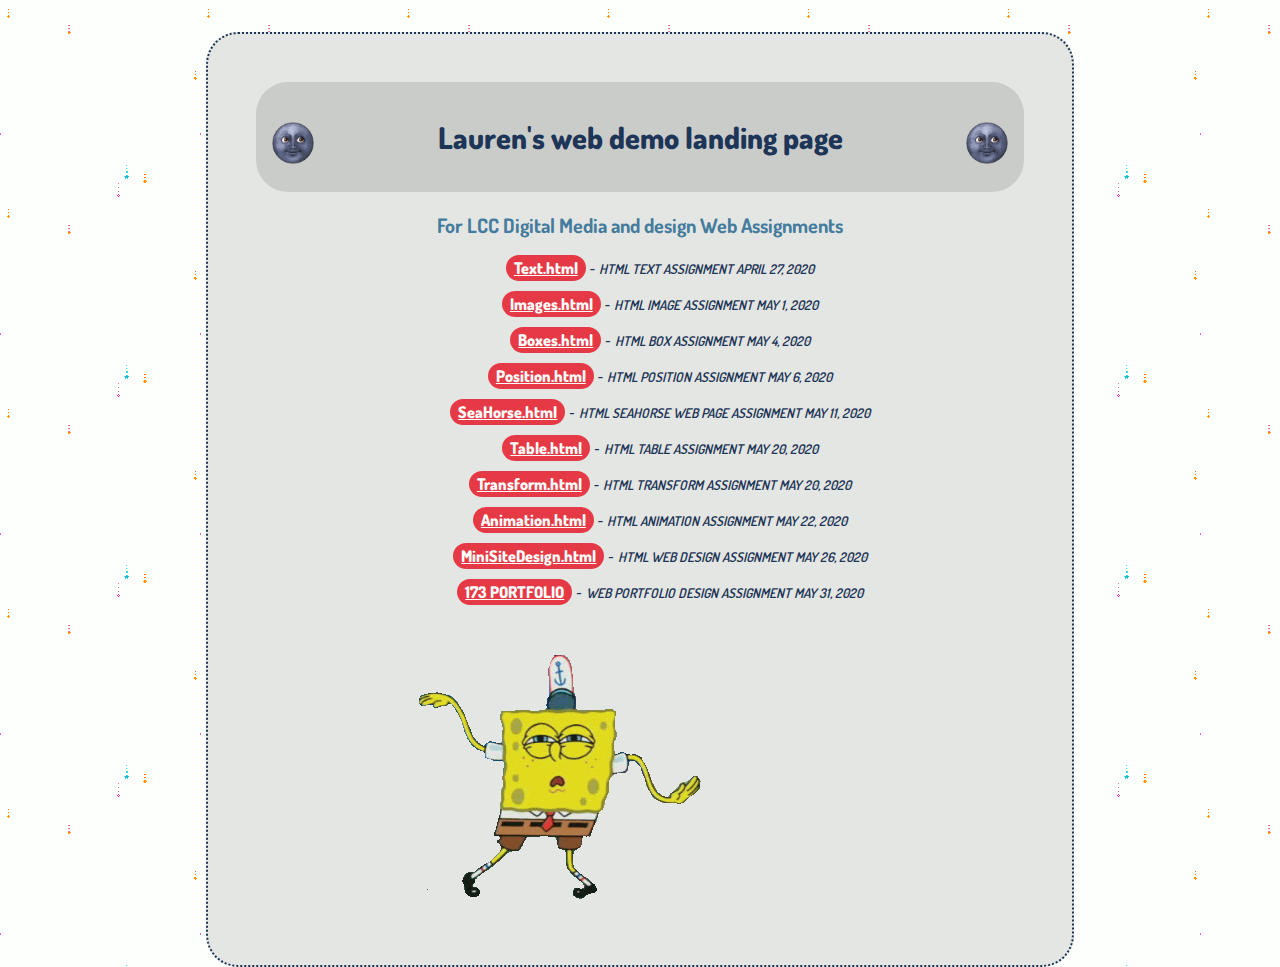
<file: index.html>
<!DOCTYPE html>

<html lang="en">

<head>
    <title>web demo landing page</title>
    
    <!-- style is how you add internal css rules to your html -->
    <style>
        html {
            background-color: #FDFFFC;
            color: #1D3557;
            background-image: url(starfall.gif) 
        }

        header {
            position: sticky;
            top: 0;
            background: #CACCCA;
            color: #eee;
            padding: 1rem;
            text-align: center;
            border-radius: 2rem;
            z-index:500;
        }

        body {
            width: 60vw;
            max-width: 800px;
            margin: auto;
            margin-top: 2rem;
            padding: 3rem;
            border-radius: 2rem;
            background-color: #E4E6E3;
            border: 2px  #1d3557;
            border-style:dotted;
            
        }

        a {
            color: #FDFFFC; font-size:medium; font-family: Dosis; font-weight: 800; background-color: #E63946; padding: 3px 8px ; border-radius: 2rem; text-align: center; margin: auto; opacity: 1; transition: 0.3s;
        }

        a:hover {opacity: 0.6}

        a:link {color:#FDFFFC; text-align: center;}

        p {
            color: #457B9D; font-size:20px; font-family: Dosis; font-weight: 700; text-align: center;
        }

        h1 {
            color:#1D3557; font-weight:1000; font-size: 30px; font-family: Dosis; font-weight: 800; text-align: center;
        }

        .text-assignment1 {
            font-size:smaller; font-style: italic;  font-family: Dosis; font-weight: 600;}

        #one {
      background-color:#CACCCA; width:auto; border: 3px }

      span {text-align: center;}

      .one { margin:auto; margin-top:1.5rem;color: #1D3557; float:left}

      .two {margin:auto; margin-top:1.5rem;color: #1D3557; float:right}
      
      ul {text-align: center; list-style: none;}

    </style>
</head>

<link href="https://fonts.googleapis.com/css2?family=Dosis:wght@300;400;500;600;700;800&display=swap" rel="stylesheet">

<body>
    <!-- headline text -->
    <header> 
         <div class="one">  <img src="Dark_Blue_Moon_Emoji_large.png" id="moon" height="42" width="42">  </div>
<div class="two">  <img src="Dark_Blue_Moon_Emoji_large.png" id="moon" height="42" width="42">  </div>
<h1>Lauren's web demo landing page</h1>

    </header>
   
       
    <!-- introduction text -->
    <p>For LCC Digital Media and design Web Assignments</p>

        
  
    <ul>
        <li><strong><a href="assignment-text.html" target="_blank">Text.html</a></strong> -
           <span class="text-assignment1">HTML TEXT ASSIGNMENT APRIL 27, 2020</span></li>
    </ul>

    <ul>
        <li><strong><a href="image.html" target="_blank">Images.html</a></strong> -
           <span class="text-assignment1">HTML IMAGE ASSIGNMENT MAY 1, 2020</span></li>
    </ul>

    <ul>
        <li><strong><a href="boxes.html" target="_blank">Boxes.html</a></strong> -
           <span class="text-assignment1">HTML BOX ASSIGNMENT MAY 4, 2020</span></li>
    </ul>

    <ul>
        <li><strong><a href="position.html" target="_blank">Position.html</a></strong> -
           <span class="text-assignment1">HTML POSITION ASSIGNMENT MAY 6, 2020</span></li>
    </ul>

    <ul>
        <li><strong><a href="seahorse.html" target="_blank">SeaHorse.html</a></strong> -
           <span class="text-assignment1">HTML SEAHORSE WEB PAGE ASSIGNMENT MAY 11, 2020</span></li>
    </ul>

    <ul>
        <li><strong><a href="table.html" target="_blank">Table.html</a></strong> -
           <span class="text-assignment1">HTML TABLE ASSIGNMENT MAY 20, 2020</span></li>
    </ul>

    <ul>
        <li><strong><a href="transform.html" target="_blank">Transform.html</a></strong> -
           <span class="text-assignment1">HTML TRANSFORM ASSIGNMENT MAY 20, 2020</span></li>
    </ul>

    <ul>
        <li><strong><a href="animation.html" target="_blank">Animation.html</a></strong> -
           <span class="text-assignment1">HTML ANIMATION ASSIGNMENT MAY 22, 2020</span></li>
    </ul>

    <ul>
        <li><strong><a href="template.html" target="_blank">MiniSiteDesign.html</a></strong> -
           <span class="text-assignment1">HTML WEB DESIGN ASSIGNMENT MAY 26, 2020</span></li>
    </ul>

    <ul>
        <li><strong><a href="https://laurenabbruzzese02.wixsite.com/mysite" target="_blank">173 PORTFOLIO</a></strong> -
           <span class="text-assignment1">WEB PORTFOLIO DESIGN ASSIGNMENT MAY 31, 2020</span></li>
    </ul>

    <img src="yBPMiCp.gif" alt="sponge">
</body>

</html>
</file>
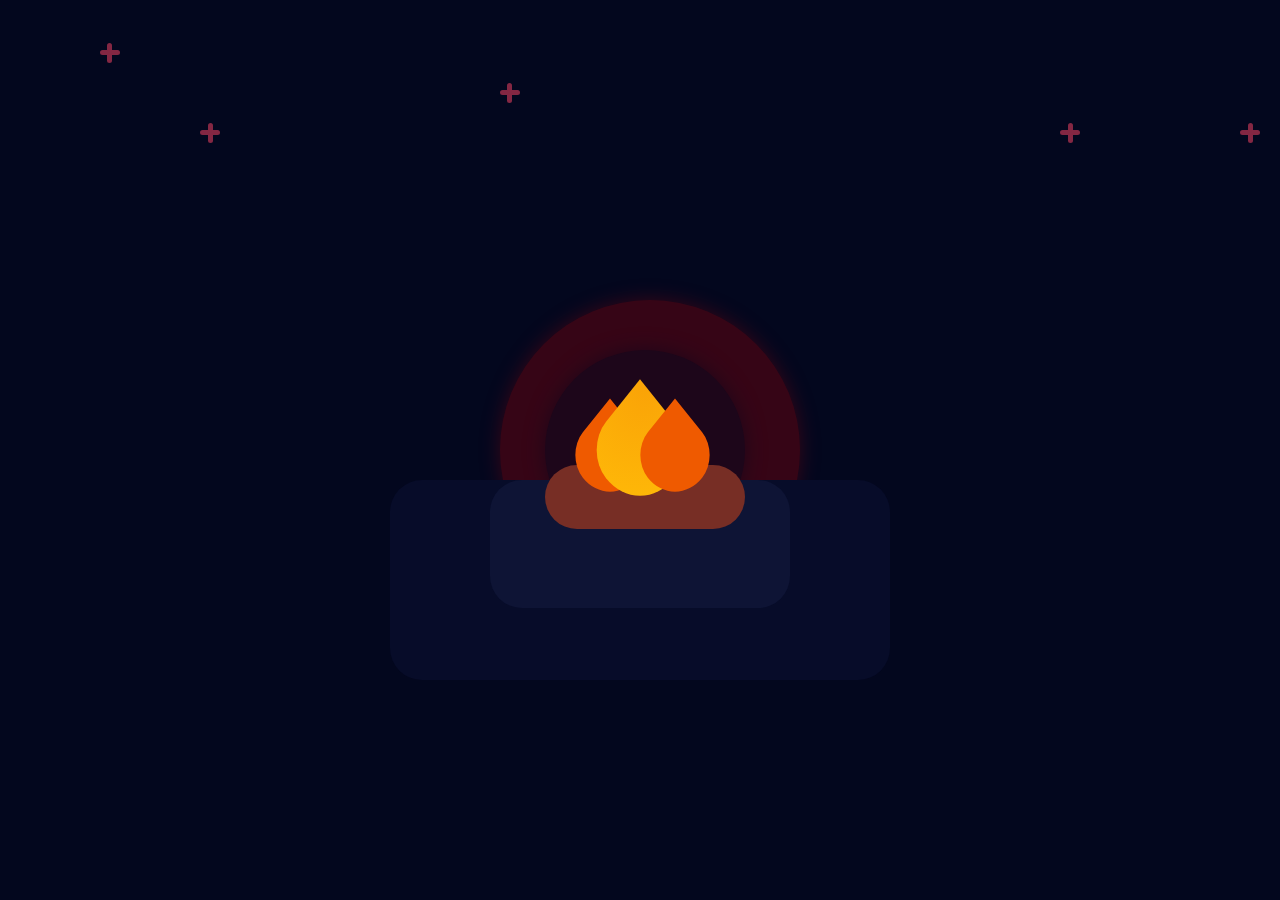
<file: animation.html>
<!DOCTYPE html>

<html>

<style>* {
  box-sizing: border-box;
}

body {
  background-color: #03071E;
}

@keyframes scaleUpDown {
  0%,
  100% {
    transform: scaleY(1) scaleX(1);
  }
  50%,
  90% {
    transform: scaleY(1.1);
  }
  75% {
    transform: scaleY(0.95);
  }
  80% {
    transform: scaleX(0.95);
  }
}

@keyframes shake {
  0%,
  100% {
    transform: skewX(0) scale(1);
  }
  50% {
    transform: skewX(5deg) scale(0.9);
  }
}

@keyframes twinkle {
    to {
        background: #f72585;
    }
}

.fire {
  position: absolute;
  top: calc(50% - 50px);
  left: calc(50% - 50px);
  width: 100px;
  height: 100px;
  background-color: transparent;
  margin-left: auto;
  margin-right: auto;
  z-index: 600;
}

.fire-main {
  position: absolute;
  height: 100%;
  width: 100%;
  animation: scaleUpDown 3s ease-out;
  animation-iteration-count: infinite;
  animation-fill-mode: both;
}

.fire-main .main-fire {
  position: absolute;
  width: 100%;
  height: 100%;
  background-image: radial-gradient(farthest-corner at 10px 0, #FAA307 0%, #FFBA08 95%);
  transform: scaleX(0.8) rotate(45deg);
  border-radius: 0 40% 60% 40%;
}


.fire-right {
  height: 100%;
  width: 100%;
  position: absolute;
  animation: shake 2s ease-out 0;
  animation-iteration-count: infinite;
  animation-fill-mode: both;
}

.fire-right .main-fire {
  position: absolute;
  top: 15%;
  right: -25%;
  width: 80%;
  height: 80%;
  background-color: #ef5a00;
  transform: scaleX(0.8) rotate(45deg);
  border-radius: 0 40% 60% 40%;
}

.fire-left {
  position: absolute;
  height: 100%;
  width: 100%;
  animation: shake 3s ease-out 0;
  animation-iteration-count: infinite;
  animation-fill-mode: both;
}

.fire-left .main-fire {
  position: absolute;
  top: 15%;
  left: -20%;
  width: 80%;
  height: 80%;
  background-color: #ef5a00;
  transform: scaleX(0.8) rotate(45deg);
  border-radius: 0 40% 60% 40%;
}


.glow .inner {
    position: absolute;
            background: #370617;
            height: 25px;
             width: 25px;
             border-radius: 50%;
             display: inline-block;
             width: 200px;
             height: 200px;
             position: absolute;
  top: calc(50% - 100px);
  left: calc(50% - 95px);
  margin-left:0 auto;
  margin-right:0 auto;
  filter: drop-shadow(0 0 10px #370617);
}

.glow .outter {
    position: absolute;
            background: #6A040f;
            height: 25px;
             width: 25px;
             border-radius: 50%;
             display: inline-block;
             width: 300px;
             height: 300px;
             position: absolute;
  top: calc(50% - 150px);
  left: calc(50% - 140px);
  margin-left:0 auto;
  margin-right: auto;
  filter: drop-shadow(0 0 10px #6a040f);
}

.glow {
    position: absolute;
    animation: shake 3s ease-out 0;
  animation-iteration-count: infinite;
  animation-fill-mode: both;
opacity: 50%;position: absolute;
  top: calc(50% - 50px);
  left: calc(50% - 50px);
  width: 100px;
  height: 100px;
  background-color: transparent;
  margin-left: auto;
  margin-right: auto;
}

.wood {
            background: #772e25;
            padding: 2rem;
            width: 200px;
            border-radius: 2rem;
            position: absolute;
            top: calc(50% - -15px);
            left: calc(50% - 95px);
            z-index: 400;
}

.star1 {
  width: 20px;
  height: 5px;
  border-radius: 5px;
  background-color: #842743;
  position: absolute;
  top: 50px;
  left: 100px;
  animation: twinkle 0.5s 0.2s linear infinite alternate;
}

.star1::after {
  content: "";
  width: 5px;
  height: 20px;
  border-radius: 5px;
  background-color: #842743;
  position: absolute;
  top: -7px;
  right: 8px;
  animation: twinkle 0.5s  0.2s linear infinite alternate;
}

.star2 {
  width: 20px;
  height: 5px;
  border-radius: 5px;
  background-color: #842743;
  position: absolute;
  top: 90px;
  left: 500px;
  animation: twinkle 0.5s 0.3s linear infinite alternate;
}

.star2::after {
  content: "";
  width: 5px;
  height: 20px;
  border-radius: 5px;
  background-color: #842743;
  position: absolute;
  top: -7px;
  right: 8px;
  animation: twinkle 0.5s 0.3s linear infinite alternate;
}

.star3 {
  width: 20px;
  height: 5px;
  border-radius: 5px;
  background-color: #842743;
  position: absolute;
  top: 130px;
  left: 200px;
  animation: twinkle 0.5s linear infinite alternate;
}

.star3::after {
  content: "";
  width: 5px;
  height: 20px;
  border-radius: 5px;
  background-color: #842743;
  position: absolute;
  top: -7px;
  left: 8px;
  animation: twinkle 0.5s linear infinite alternate;
}

.star4 {
  width: 20px;
  height: 5px;
  border-radius: 5px;
  background-color: #842743;
  position: absolute;
  top: 130px;
  right: 20px;
  animation: twinkle 0.5s linear infinite alternate;
}

.star4::after {
  content: "";
  width: 5px;
  height: 20px;
  border-radius: 5px;
  background-color: #842743;
  position: absolute;
  top: -7px;
  left: 8px;
  animation: twinkle 0.5s linear infinite alternate;
}

.star5 {
  width: 20px;
  height: 5px;
  border-radius: 5px;
  background-color: #842743;
  position: absolute;
  top: 130px;
  right: 200px;
  animation: twinkle 0.5s linear infinite alternate;
}

.star5::after {
  content: "";
  width: 5px;
  height: 20px;
  border-radius: 5px;
  background-color: #842743;
  position: absolute;
  top: -7px;
  left: 8px;
  animation: twinkle 0.5s linear infinite alternate;
}

.ground {
    background: rgb(7, 12, 41);
    padding: 4rem;
    border-radius: 2rem;
    position: absolute;
    top: calc(50% - -30px);
    left: calc(50% - 250px);
    z-index: 200;
    width: 500px;
    height: 200px
        }

.ground2 { 
    background: rgb(14, 20, 53);
    padding: 4rem;
    border-radius: 2rem;
    position: absolute;
    top: calc(50% - -30px);
    left: calc(50% - 150px);
    z-index: 300;
    width: 300px;
    height: 100px}        

</style>


    <div class="fire">
        <div class="fire-left">
          <div class="main-fire"></div>
          <div class="particle-fire"></div>
        </div>
        <div class="fire-main">
          <div class="main-fire"></div>
          <div class="particle-fire"></div>
        </div>
        <div class="fire-right">
          <div class="main-fire"></div>
          <div class="particle-fire"></div>
        </div>
        <div class="fire-bottom">
          <div class="main-fire"></div>
        </div>
    </div>

    <div class="glow">
        <div class="outter"></div>
        <div class="inner"></div>
    </div>

    <div class="wood"></div>

    <div class="star1"></div>
    <div class="star2"></div>
    <div class="star3"></div>
    <div class="star4"></div>
    <div class="star5"></div>
 <div class="ground2"></div>
    <div class="ground"></div>

    

   

</html>
</file>
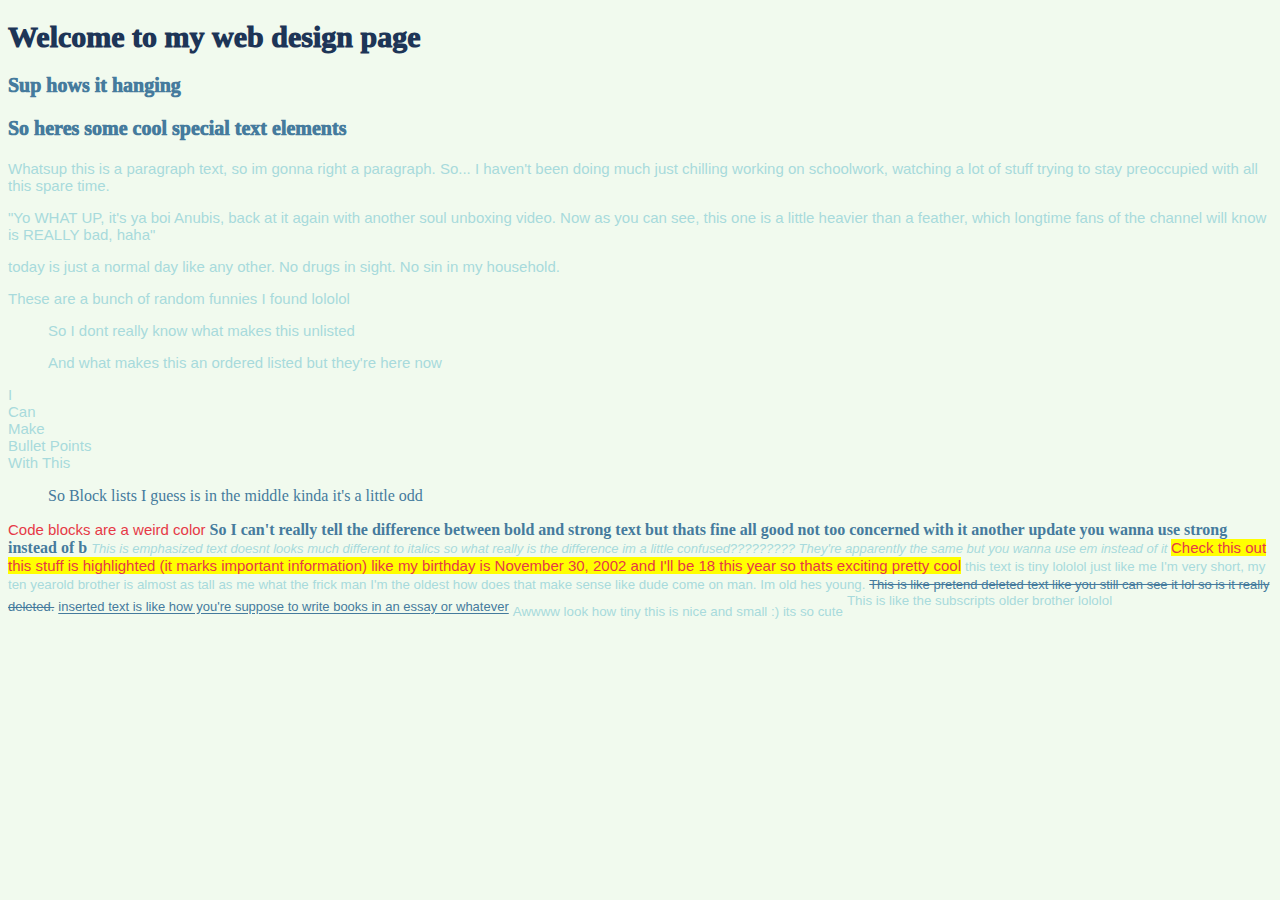
<file: assignment-text.html>
<!DOCTYPE html>

<html>

<head>

    <title>Text Project</title>
   
</head>


<body>
    <!-- the body is what you see, it is all the content on the page -->
    <h1>Welcome to my web design page</h1>

    <h2>Sup hows it hanging</h2>

    <!-- I'm kind of new to this so I can't really tell the difference between some of these  -->

    <h3>So heres some cool special text elements</h3>

    <p>Whatsup this is a paragraph text, so im gonna right a paragraph. So... I haven't been doing much just chilling working on schoolwork, watching a lot of stuff trying to stay preoccupied with all this spare time.</p>
    
    <p>"Yo WHAT UP, it's ya boi Anubis, back at it again with another soul unboxing video.

        Now as you can see, this one is a little heavier than a feather, which longtime fans of the channel will know is REALLY bad, haha"</p>

        <p>today is just a normal day like any other. No drugs in sight. No sin in my household.</p>

        <p>These are a bunch of random funnies I found lololol</p>
    <ul>So I dont really know what makes this unlisted</ul>

    <ol>And what makes this an ordered listed but they're here now</ol>

    <!-- I can't tell the difference between these two but its cool I guess -->

    <li><span class="I">I</span></li>

    <li><span class="Can">Can</span></li>

    <li><span class="Make">Make</span></li>

    <li><span class="Bullet-Points">Bullet Points</span></li>

    <li><span class="With-This">With This</span></li>

    <blockquote>So Block lists I guess is in the middle kinda it's a little odd</blockquote>

    <code>Code blocks are a weird color</code>

    <strong>So I can't really tell the difference between bold and strong text but thats fine all good not too concerned with it another update you wanna use strong instead of b </strong>
    
    <!-- Again no clue really as to the difference -->

    <em>This is emphasized text doesnt looks much different to italics so what really is the difference im a little confused????????? They're apparently the same but you wanna use em instead of it </em>

    <mark>Check this out this stuff is highlighted (it marks important information) like my birthday is November 30, 2002 and I'll be 18 this year so thats exciting pretty cool</mark>

    <small> this text is tiny lololol just like me I'm very short, my ten yearold brother is almost as tall as me what the frick man I'm the oldest how does that make sense like dude come on man. Im old hes young. </small>

    <del>This is like pretend deleted text like you still can see it lol so is it really deleted.</del>

    <ins> inserted text is like how you're suppose to write books in an essay or whatever</ins>

    <sub>Awwww look how tiny this is nice and small :) its so cute</sub>

    <sup>This is like the subscripts older brother lololol  </sup>

    <style> 
    html {background-color:#F1FAEE;
        color: #1D3557;
    }

    p {
            color: #A8DADC; font-size:15px; font-family: 'Franklin Gothic Medium', 'Arial Narrow', Arial, sans-serif;
        }

        h1 {
            color:#1D3557; font-weight:1000; font-size: 30px; font-family:fantasy ;
        }

        h2 {
            color:#457B9D; font-weight:1000; font-size: 20px; font-family:fantasy ;
        }

        h3 {
            color:#457B9D; font-weight:1000; font-size: 20px; font-family:fantasy ;
        }

        ul {  color: #A8DADC; font-size:15px; font-family: 'Franklin Gothic Medium', 'Arial Narrow', Arial, sans-serif;
        }

        li {  color: #E63946; font-size:15px; font-family: 'Franklin Gothic Medium', 'Arial Narrow', Arial, sans-serif; list-style-type:square; 
        }

        ol {  color: #A8DADC; font-size:15px; font-family: 'Franklin Gothic Medium', 'Arial Narrow', Arial, sans-serif;
        }

        .I {  color: #A8DADC; font-size:15px; font-family: 'Franklin Gothic Medium', 'Arial Narrow', Arial, sans-serif;
        }

        .Can {  color: #A8DADC; font-size:15px; font-family: 'Franklin Gothic Medium', 'Arial Narrow', Arial, sans-serif;
        }

        .Make {  color: #A8DADC; font-size:15px; font-family: 'Franklin Gothic Medium', 'Arial Narrow', Arial, sans-serif;
        }

        .Bullet-Points {  color: #A8DADC; font-size:15px; font-family: 'Franklin Gothic Medium', 'Arial Narrow', Arial, sans-serif;
        }

        .With-This {  color: #A8DADC; font-size:15px; font-family: 'Franklin Gothic Medium', 'Arial Narrow', Arial, sans-serif;
        }

        code {  color: #E63946; font-size:15px; font-family: 'Franklin Gothic Medium', 'Arial Narrow', Arial, sans-serif;
        }

        strong { color: #457B9D}

        em {  color: #A8DADC; font-size:13px; font-family: 'Franklin Gothic Medium', 'Arial Narrow', Arial, sans-serif;
        }

        mark {  color: #E63946; font-size:15px; font-family: 'Franklin Gothic Medium', 'Arial Narrow', Arial, sans-serif;
        }

        blockquote { color: #457B9D}

        small {  color: #A8DADC; font-family: 'Franklin Gothic Medium', 'Arial Narrow', Arial, sans-serif;
        }

        del {  color: #457B9D; font-size:13px; font-family: 'Franklin Gothic Medium', 'Arial Narrow', Arial, sans-serif;
        }

        ins {  color: #457B9D; font-size:13px; font-family: 'Franklin Gothic Medium', 'Arial Narrow', Arial, sans-serif;
        }

        sub {  color: #A8DADC; font-family: 'Franklin Gothic Medium', 'Arial Narrow', Arial, sans-serif;
        }

        sup {  color: #A8DADC; font-family: 'Franklin Gothic Medium', 'Arial Narrow', Arial, sans-serif;
        }


    </style>

    <!-- This is a pretty neat thing so it didn't take me too long maybe an hour and a half 
    i'm not sure. But yeah idk-->
</body>
</html>
</file>
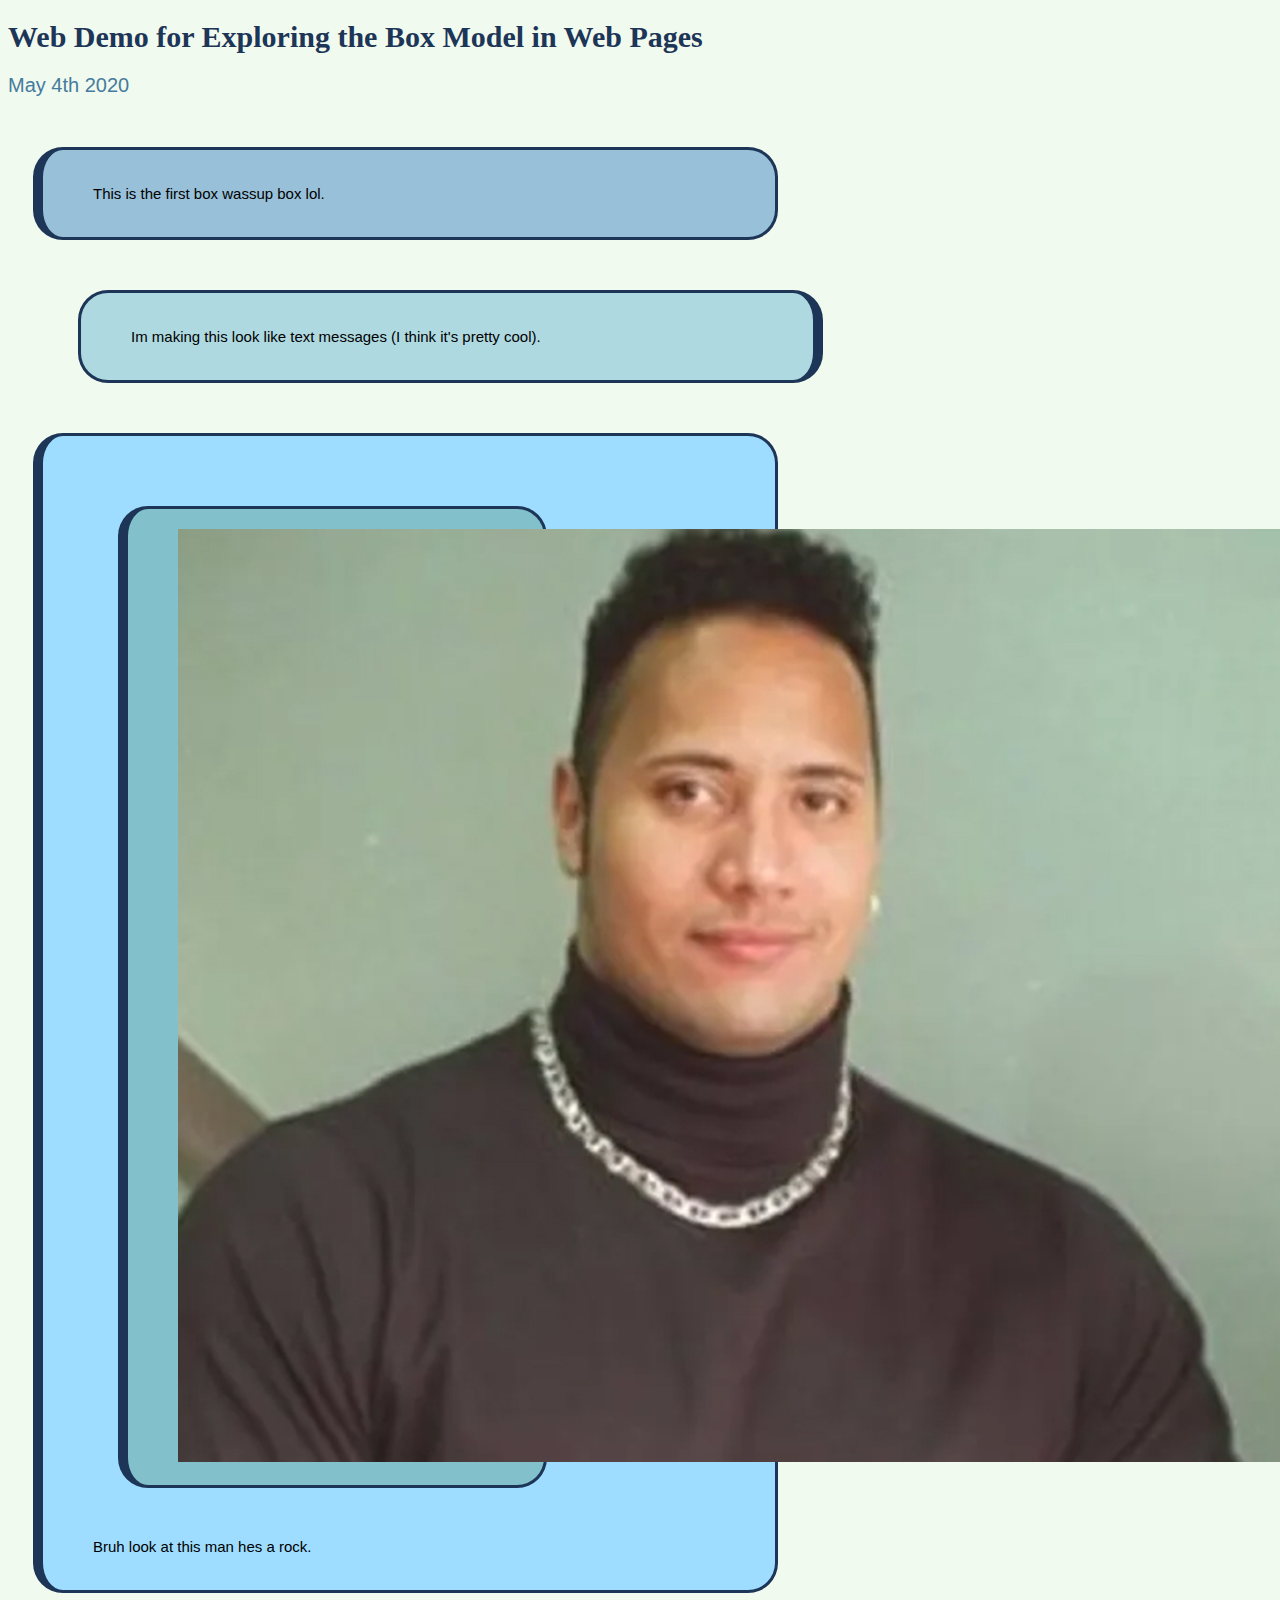
<file: boxes.html>
<!DOCTYPE html>
<html lang="en">

<head>
  <title>boxes demo page</title>

  <style>
    /* the following is the box-sizing reset */

    /* 
    html {
      box-sizing: border-box;
    }

    *,
    *:before,
    *:after {
      box-sizing: inherit;
    }
    */

    /* now back to regular styling */
    body {
      color: #14080E;
      background-color: #F1FAEE;
    }

    header {color:#1D3557; font-weight:1000; font-size: 15px; font-family:fantasy ; }

    main {}

    #one {
      background-color: #98c1d9; color: black; font-size:15px; font-family: 'Franklin Gothic Medium', 'Arial Narrow', Arial, sans-serif; width:50%; border: 3px solid #1D3557; border-left: 10px solid #1D3557; padding: 20px 50px; margin: 50px; margin-left: 25px; border-radius: 30px;
    }

    #two {
      background-color: #aed9e0; color: black; font-size:15px; font-family: 'Franklin Gothic Medium', 'Arial Narrow', Arial, sans-serif; width:50%; border: 3px solid #1D3557; border-right: 10px solid #1D3557; padding: 20px 50px; margin: 50px; margin-left: 70px; border-radius: 30px;}

    #three {
      background-color: #9eddff; color: black; font-size:15px; font-family: 'Franklin Gothic Medium', 'Arial Narrow', Arial, sans-serif;  width:50%; border: 3px solid #1D3557; border-left: 10px solid #1D3557; padding: 20px 50px; margin: 50px; margin-left: 25px; border-radius: 30px;
    }

    #four {
      background-color: #82c0cc; color: black; font-size:15px; font-family: 'Franklin Gothic Medium', 'Arial Narrow', Arial, sans-serif;  width:50%; border: 3px solid #1D3557; border-left: 10px solid #1D3557; padding: 20px 50px; margin: 50px; margin-left: 25px; border-radius: 30px;
    
    }

    #date {
            color: #457B9D; font-size:20px; font-family: 'Franklin Gothic Medium', 'Arial Narrow', Arial, sans-serif;
        }
  </style>
</head>

<body>

  <header>
    <h1>Web Demo for Exploring the Box Model in Web Pages</h1>
  </header>
<p id="date"> May 4th 2020</p>
  <main>
    <!-- a box is called a div in html -->

    <div id="one">
      <p>This is the first box wassup box lol.</p>
    </div>

    <div id="two">
      <p>Im making this look like text messages (I think it's pretty cool).</p>
    </div>

    <!-- this div has another div inside it -->
    <div id="three">
      <div id="four">  <img src="therock.jpg" id="rock"> 
        
      </div>
      <p>Bruh look at this man hes a rock.</p>
    </div>

  </main>

</body>

</html>
</file>
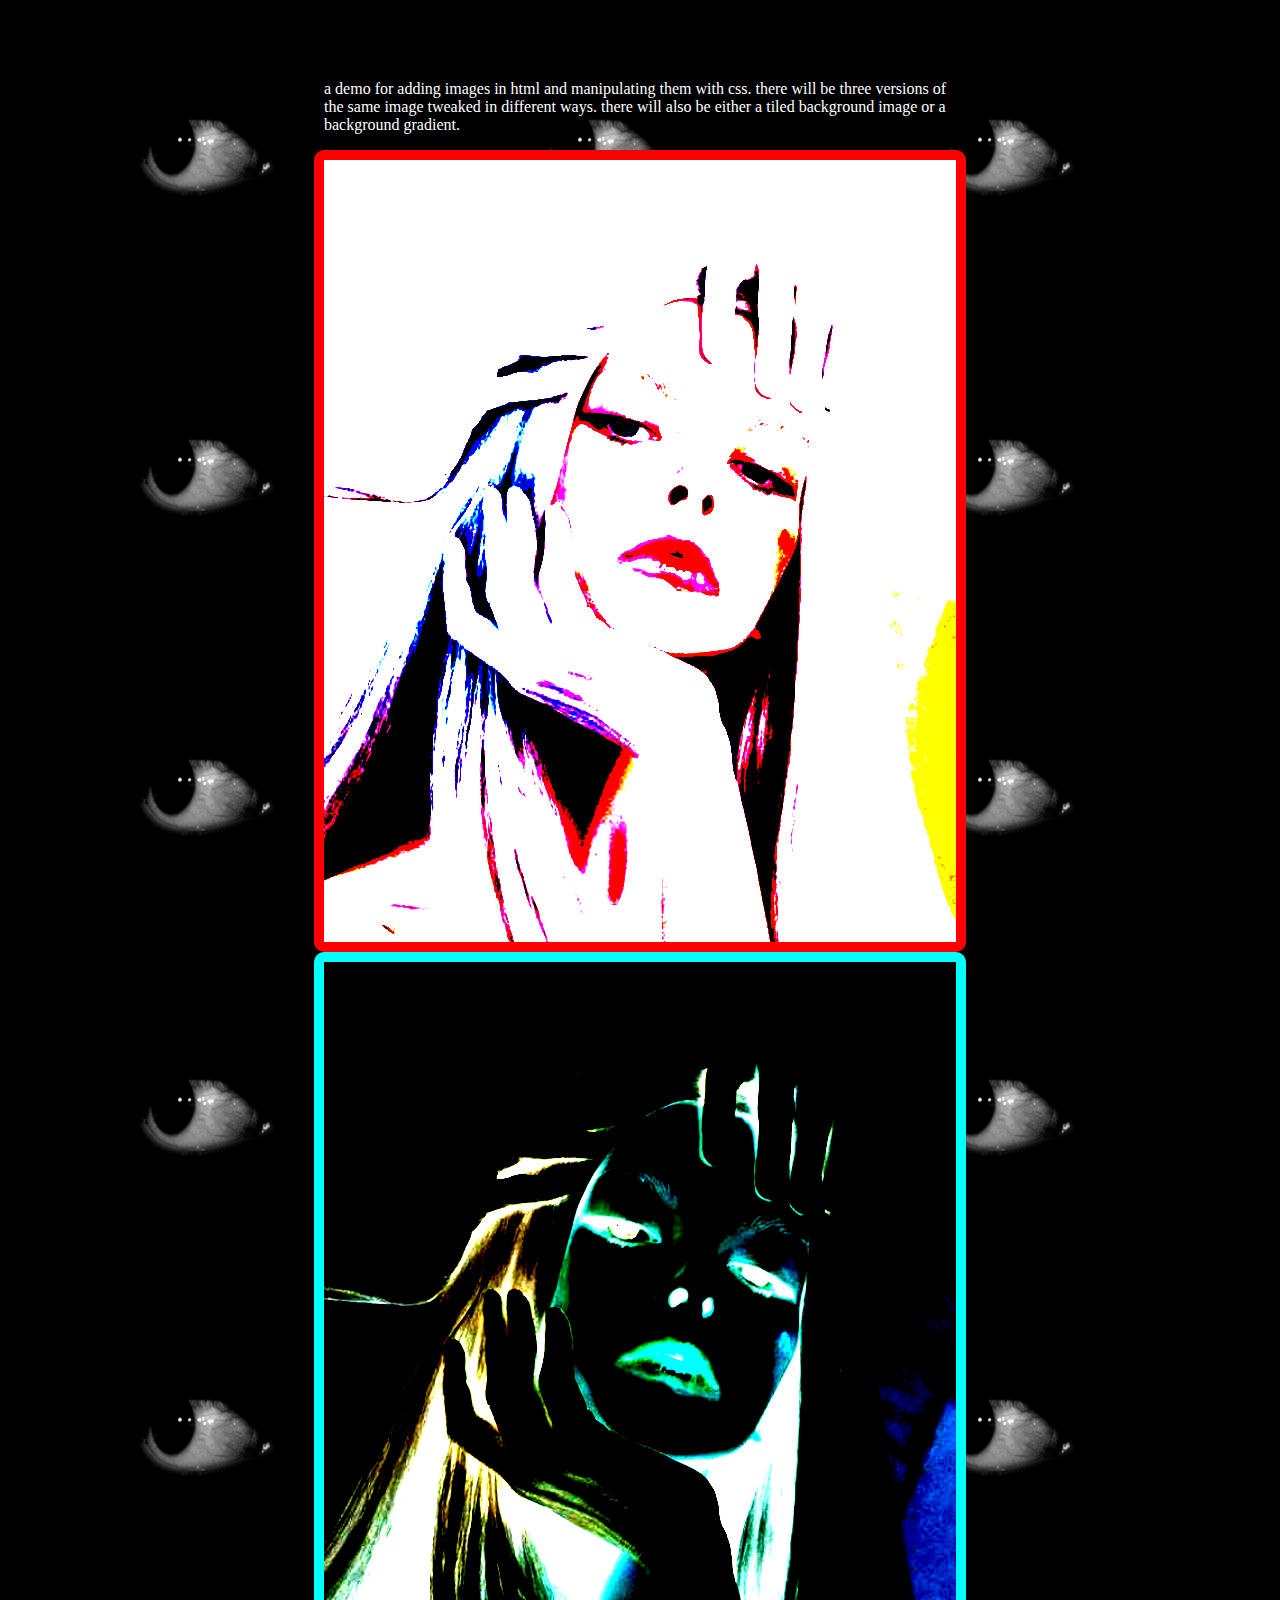
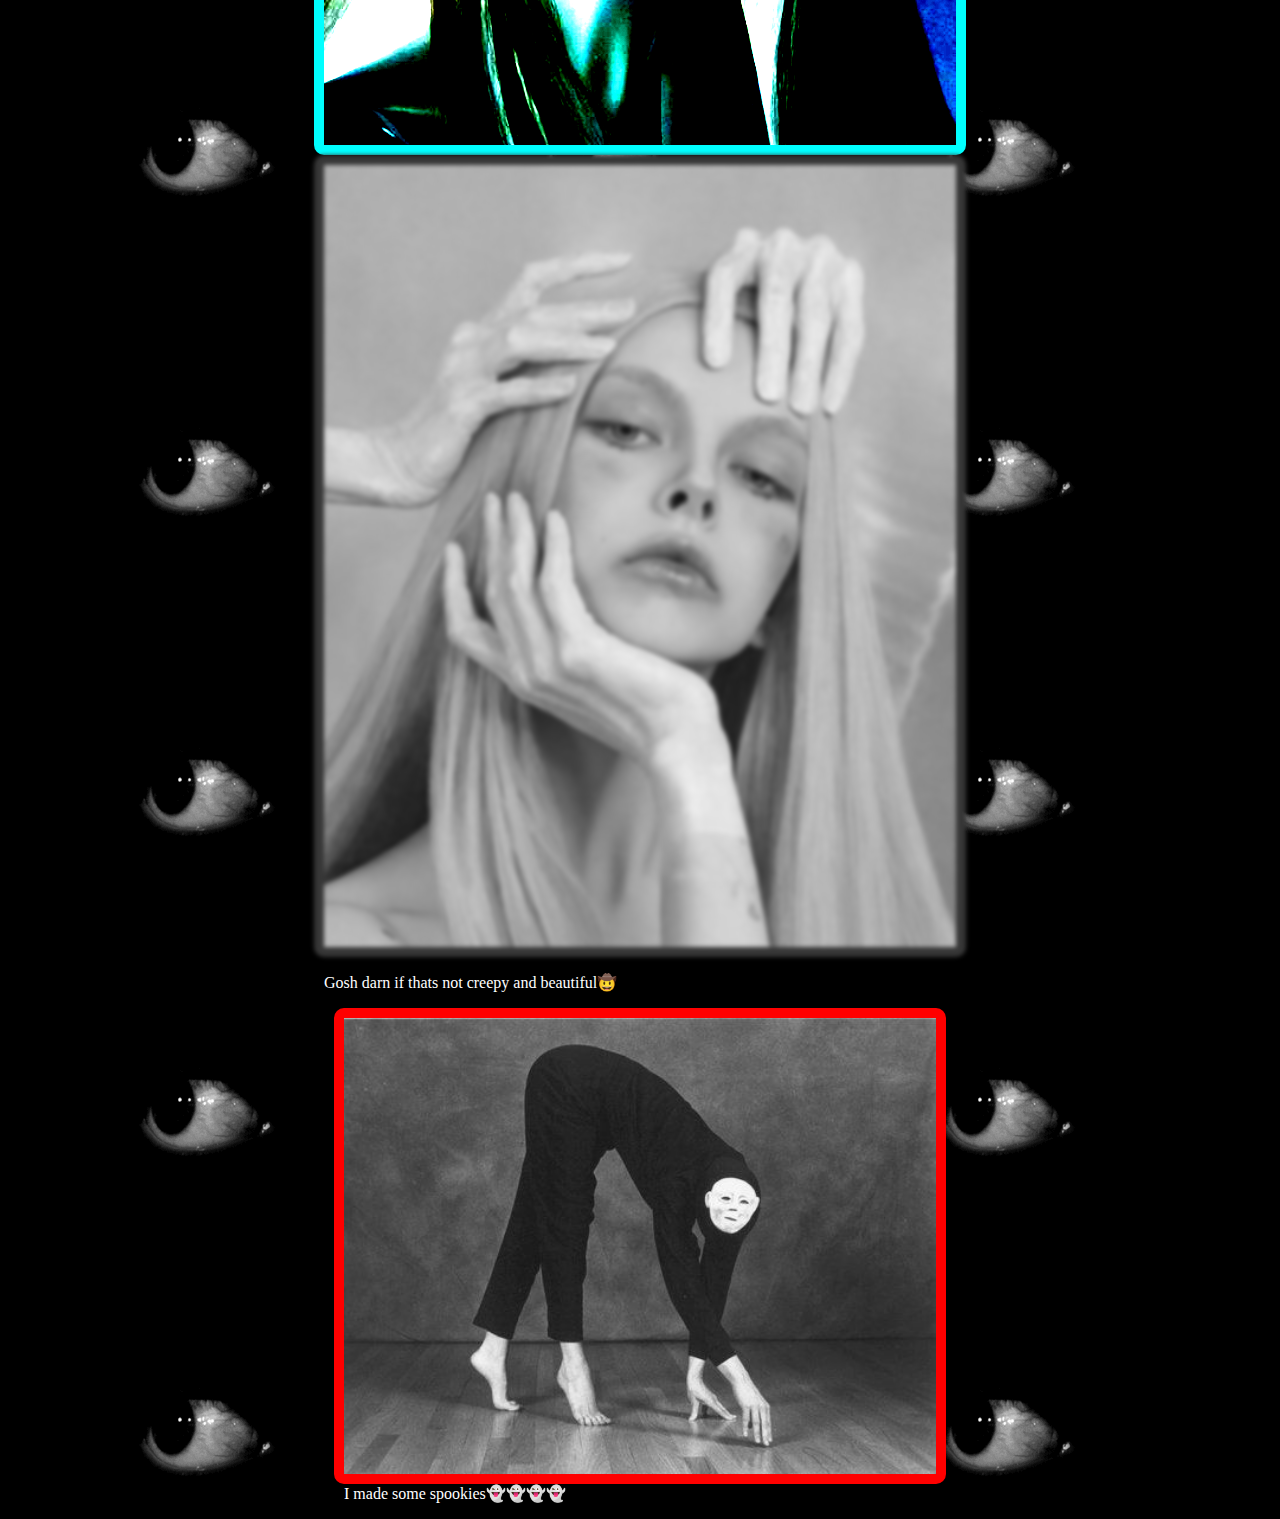
<file: image.html>
<!DOCTYPE html>
<html lang="en">

<head>
  <title>Lauren's images demo page</title>

  <style>
    body { background-image: url(eye.gif);}

    /* img and figure tags will affect all of those elements in the document */
    img {border: 10px solid red; border-radius: 10px;
  display: block;
  margin-left: auto;
  margin-right: auto;
  width: 50%;}

    p{color:white; font-family:'Times New Roman', Times, serif;
     display: block;
  margin-left: auto;
  margin-right: auto;
  width: 50%;}

  figcaption{color: white; font-family:'Times New Roman', Times, serif;
     display: block;
  margin-left: auto;
  margin-right: auto;
  width: 50%;}

    /* the following rules apply to specific elements */
    #one { filter: contrast(50);}

    #two {filter: invert(200%) contrast(10);}

  #three {filter:blur(2px) grayscale(50) ;}
    
  </style>
</head>

<body>
  <h1>web demo for using images in web pages</h1>

  <p>a demo for adding images in html and manipulating them with css. there
    will be three versions of the same image tweaked in different ways.
    there will also be either a tiled background image or a background
    gradient.</p>

  <!-- image with an id -->
  <img src="beauty.jpg" id="one">

  <!-- image inside a box with an id -->
  <div id="two">
    <img src="beauty.jpg">
  </div>

  <!-- box with content. we will load image through css -->
  <div id="three">
    <img src="beauty.jpg">
   
  </div>
 <p>Gosh darn if thats not creepy and beautiful🤠 </p>
  <!-- addition of a figure tag that adds caption. preferred method for accessibility. slightly different default formatting, but we can change that -->
  <figure>
    <img src="spook.jpg">
    <figcaption>I made some spookies👻👻👻👻 </figcaption>
  </figure>


</body>

</html>
</file>
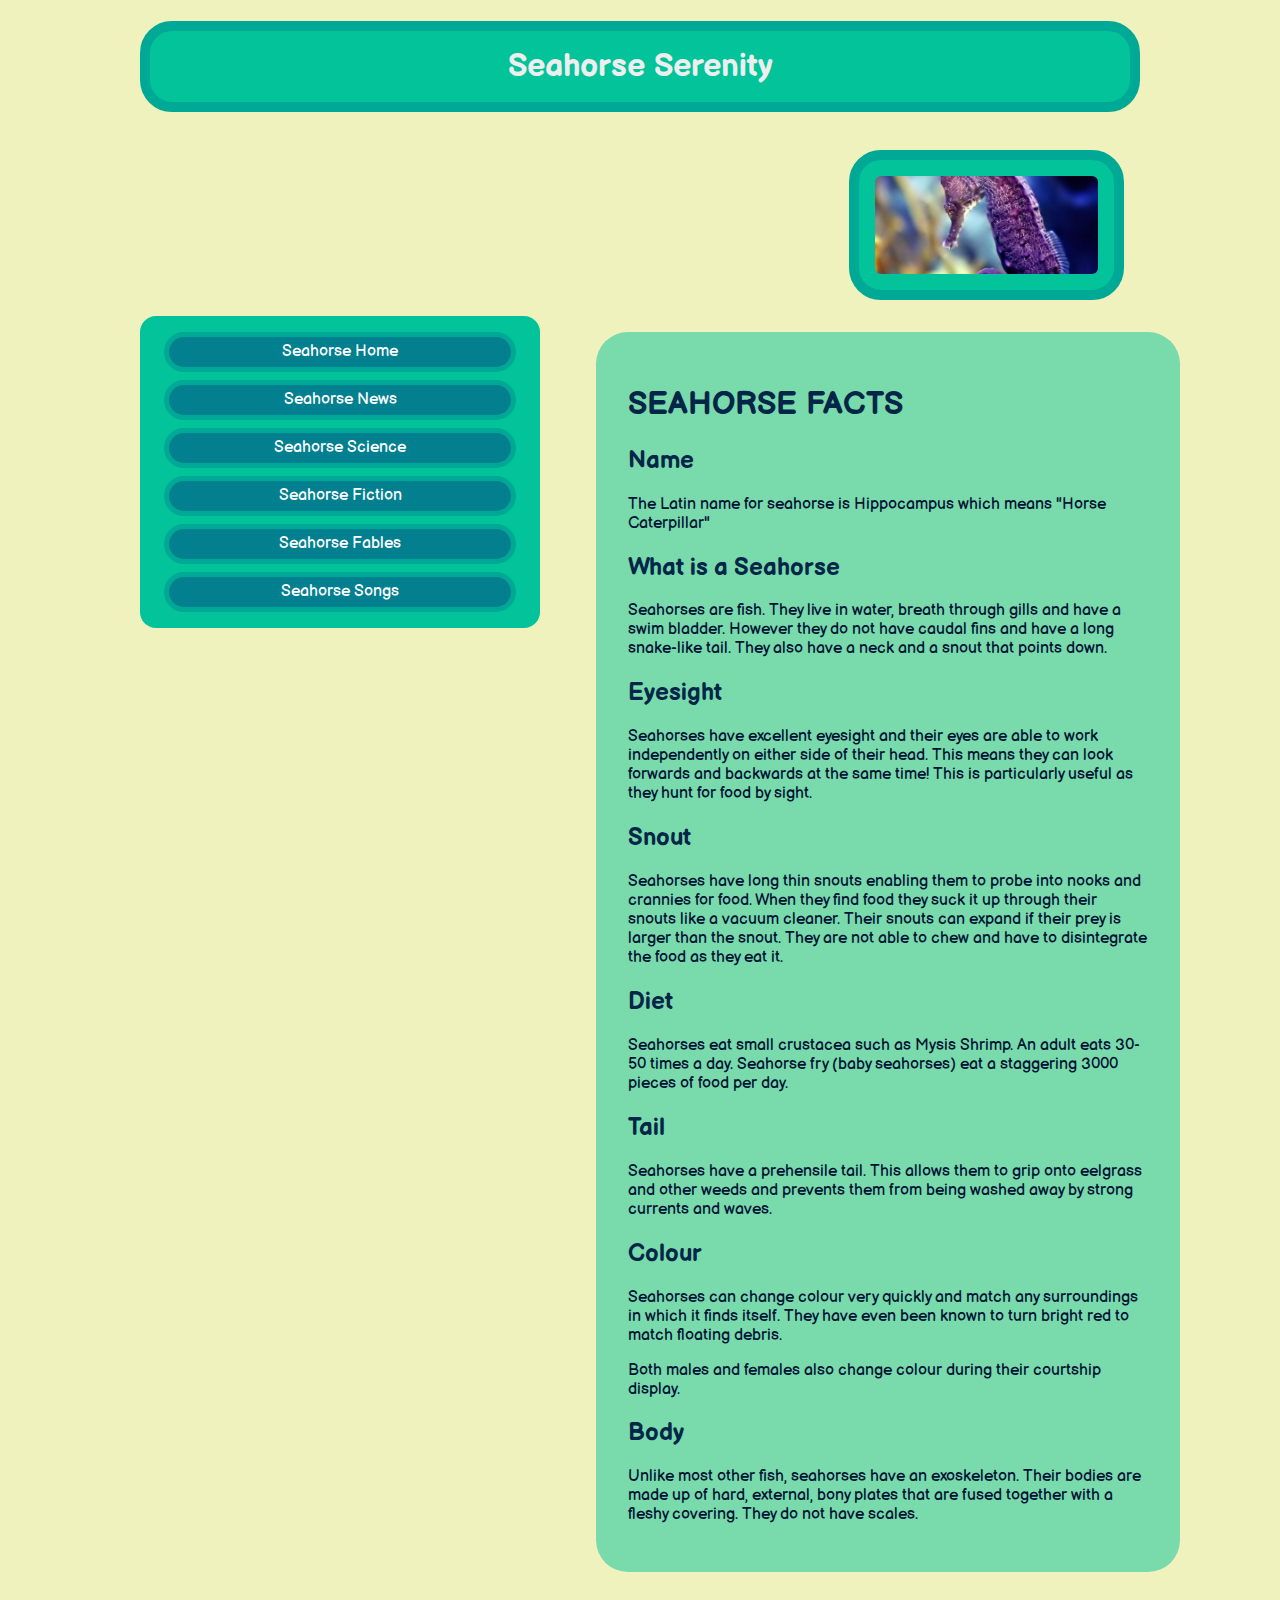
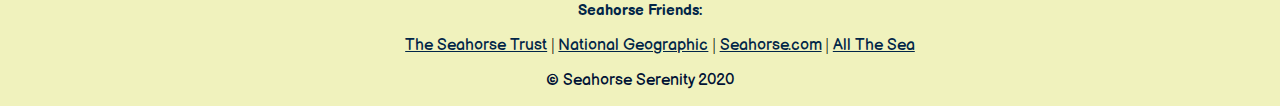
<file: seahorse.html>
<!DOCTYPE html>

<html lang="en">

<head>
  <meta charset="utf-8">
  <title>seahorse serenity</title>

  <link rel="shortcut icon" href="seahorsefavicon.ico" type="image/x-icon">
  <link rel="icon" href="seahorsefavicon.ico" type="image/x-icon">

  <style>

.clearfix::after {
	content: "";
	clear: both;
	display: table;
}

html {
	box-sizing: border-box;
}

*,
*:before,
*:after {
	box-sizing: inherit;
}

body {
	background: #F0F2BD;
	width: 80%;
	max-width: 1000px;
	margin-left: auto;
	margin-right: auto;
}

/* layout breakdown */


/* header content */
header h1 {
  position: sticky;
            top: 0;
            background: #02c39a;
            color: #eee;
            padding: 1rem;
            text-align: center;
            border-radius: 2rem;
            z-index:500;
            border: 10px solid #00A896;
}

header img {
	background: #02C39A;
  color:#eee;
	width: 55%;
	float: right;
	height: 150px;
  border-radius: 2rem;
  padding: 1rem;
  margin: 1rem;
  border: 10px solid #00A896;
  
}

/* main content */
nav {
	width: 40%; 
	float: left;
  background: #02c39a;
  border-radius: 1rem;
}

article {
	width: 60%; 
	float: left;
	padding-left: 1rem;
}

/* nav stuff */
nav ul {
	list-style-type:none;
	margin: 1rem;
	padding: 0;
}

nav a {
	display: block;
	background: #028090;
	color: white;
	height:2.5rem;
	margin: .5rem;
	text-align: center; 
	text-decoration: none;
  border-radius: 2rem;
  border: 5px solid #00a896;
  font-family: balsamiq sans;
  padding:5px 5px 
}

nav a:hover {background: #f0f3BD; color: #02c39A;}

p{color: #011335; font-family: balsamiq sans;}

h1{color: #022648; font-family: balsamiq sans;}

h2{color: #022648; font-family: balsamiq sans;}

a{color: #022648; font-family: balsamiq sans;}

footer h2 {font-size: 15px;}

footer ul {list-style: none;}

footer li {display: inline;}

footer {text-align: center;}

header figure {
            height: 100%;
            width: 50%;
            float: left;
            margin: 0;
            padding: 0;
            float: right;
        }

        /* scale image to fit container. parts of image will get cut off, what is the most important */
        img {
            height: 100%;
            width: 100%;
            object-fit: cover;
            object-position: center center;
        }
#info{background: #79daac; width: 100%; height:100%; padding: 2rem; border-radius: 2rem;}
    
  </style>
  
  <link href="https://fonts.googleapis.com/css2?family=Balsamiq+Sans:ital,wght@0,400;0,700;1,700&display=swap" rel="stylesheet">

</head>

<body>
  <header class="clearfix">
    <h1>Seahorse Serenity</h1>
  </div>
  <figure>
      <img src="original.jpg" alt="seahorses are fun" />
  </figure>
  </header>

  <main class="clearfix">
    <nav>
      <ul>
        <li><a href="#">Seahorse Home</a></li>
        <li><a href="#">Seahorse News</a></li>
        <li><a href="#">Seahorse Science</a></li>
        <li><a href="#">Seahorse Fiction</a></li>
        <li><a href="#">Seahorse Fables</a></li>
        <li><a href="#">Seahorse Songs</a></li>
      </ul>
    </nav>

    <article>
    <figure id=info>
      <h1>SEAHORSE FACTS</h1>
      <h2>Name</h2>
      <p>The Latin name for seahorse is Hippocampus which means "Horse
        Caterpillar"</p>
      <h2>What is a Seahorse</h2>
      <p>Seahorses are fish. They live in water, breath through gills and have a
        swim bladder. However they do not have caudal fins and have a long
        snake-like tail. They also have a neck and a snout that points down.</p>
      <h2>Eyesight</h2>
      <p>Seahorses have excellent eyesight and their eyes are able to work
        independently on either side of their head. This means they can look
        forwards and backwards at the same time! This is particularly useful as
        they hunt for food by sight.</p>
      <h2>Snout</h2>
      <p>Seahorses have long thin snouts enabling them to probe into nooks and
        crannies for food. When they find food they suck it up through their
        snouts like a vacuum cleaner. Their snouts can expand if their prey is
        larger than the snout. They are not able to chew and have to
        disintegrate the food as they eat it.</p>
      <h2>Diet</h2>
      <p>Seahorses eat small crustacea such as Mysis Shrimp. An adult eats 30-50
        times a day. Seahorse fry (baby seahorses) eat a staggering 3000 pieces
        of food per day.</p>
      <h2>Tail</h2>
      <p>Seahorses have a prehensile tail. This allows them to grip onto
        eelgrass and other weeds and prevents them from being washed away by
        strong currents and waves.</p>
      <h2>Colour</h2>
      <p>Seahorses can change colour very quickly and match any surroundings in
        which it finds itself. They have even been known to turn bright red to
        match floating debris.</p>
      <p>Both males and females also change colour during their courtship
        display.</p>
      <h2>Body</h2>
      <p>Unlike most other fish, seahorses have an exoskeleton. Their bodies are
        made up of hard, external, bony plates that are fused together with a
        fleshy covering. They do not have scales.</p>
    </figure>

    </article>
  </main>

  <footer>
    <h2>Seahorse Friends:</h2>
    <ul>
      
      <li><a href="http://www.theseahorsetrust.org/seahorse-facts.aspx"
          target="_blank">The Seahorse Trust</a> | </li>
      <li><a
          href="http://www.nationalgeographic.com/animals/fish/group/seahorses/"
          target="_blank">National Geographic</a> | </li>
      <li><a href="http://seahorse.com/" target="_blank">Seahorse.com</a> | </li>
      <li><a href="http://www.allthesea.com/Seahorses.html" target="_blank">All
          The Sea</a></li>
    </ul>
    <p>&copy; Seahorse Serenity 2020</p>
  </footer>
</body>

</html>
</file>
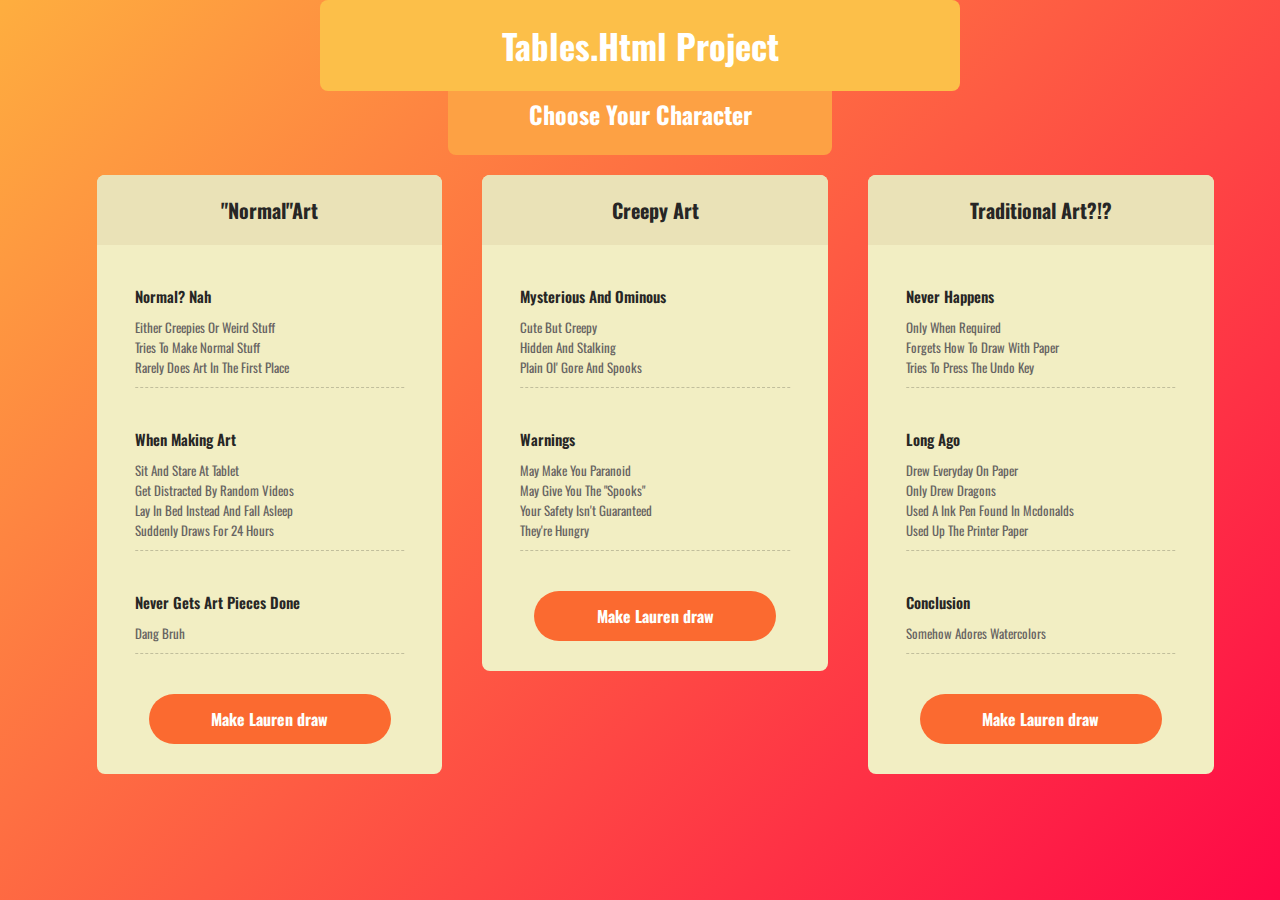
<file: table.html>
<!DOCTYPE html>
<html>

    <link href="https://fonts.googleapis.com/css2?family=Oswald:wght@400;500;600;700&display=swap" rel="stylesheet">
 
<style>
    * {
      margin: 0;
      padding: 0;
      -webkit-box-sizing: border-box;
      box-sizing: border-box;
    }
    
    body {
      background: linear-gradient(-45deg,#fe0847,#feae3f);
      background-size: cover;
      background-attachment: fixed;
      font-family: 'oswald', sans-serif;
    }
    
    .big-heading {
      color: #fff;
      text-align: center;
      font-size: 26pt;
      padding: 20px;
      text-transform: capitalize;
      color: #fff;
    }

    .big-box {
      background: #fcbf49;
      border-radius: 8px;
      margin: auto;
      width: 50%;}


    .sub-box{
      background: #fda144;
      width: 30%;
      margin: auto;
      border-bottom-right-radius: 8px;
      border-bottom-left-radius: 8px;
      height: 4em;
      padding: 5px;

    }
    


    .table {
      background: #f2EEC3;
      width: 27%;
      height: auto;
      display: block;
      float: left;
      position: relative;
      left: 6%;
      margin: 20px;
      border-radius: 8px;
      overflow: hidden;
      -moz-box-shadow: 0px 0px 0px rgba(0, 0, 0, 0);
      -webkit-box-shadow: 0px 0px 0px rgba(0, 0, 0, 0);
      box-shadow: 0px 0px 0px rgba(0, 0, 0, 0);
      -webkit-transform: translateY(0%);
      transform: translateY(0%);
      -webkit-transition: .3s;
      transition: .3s;
      
    }
    .table:hover {
      -webkit-transform: translateY(-2%);
      transform: translateY(-2%);
      -moz-box-shadow: 1px 8px 5px rgba(0, 0, 0, 0.2);
      -webkit-box-shadow: 1px 8px 5px rgba(0, 0, 0, 0.2);
      box-shadow: 1px 8px 5px rgba(0, 0, 0, 0.2);
    }
    .table .heading {
      background: #EAE2B7;
      width: 100%;
      padding: 20px;
      text-align: center;
      font-size: 15pt;
      color: #272625;
      margin-bottom: 40px;
      text-transform: capitalize;
      font-weight: 900;
    }
    .table .block {
      display: block;
      width: 78%;
      margin: 40px 50%;
      -webkit-transform: translate(-50%);
      transform: translate(-50%);
      border-bottom: 1px dashed rgba(0, 0, 0, 0.2);
    }
    .table .block .price {
      float: right;
      position: relative;
      right: 30px;
    }
    .table .block .price sub {
      position: absolute;
      right: -30px;
      top: 5px;
      font-weight: lighter;
      font-size: 9pt;
    }
    .table .block .options {
      display: block;
      list-style: none;
      margin: 10px auto;
    }
    .table .block .options li {
      font-size: 13px;
      color: #676462;
      text-transform: capitalize;
    }
    .table .btn {
      display: block;
      margin: 20px auto 30px;
      width: 70%;
      height: 50px;
      background: #fb6a30;
      border: none;
      -webkit-border-radius: 50px;
      border-radius: 50px;
      -webkit-transition: .3s;
      transition: .3s;
      overflow: hidden;
    }
    .table .btn p {
      font-weight: bolder;
      color: #fff;
      font-size: 10pt;
      text-align: center;
      line-height: 50px;
      font-family: 'Poppins', sans-serif;
      text-transform: uppercase;
      -webkit-transform: translateX(0);
      transform: translateX(0);
      -webkit-transition: all 600ms cubic-bezier(1, 0, 0, 1);
      transition: all 600ms cubic-bezier(1, 0, 0, 1);
    }
    .table .btn span {
      font-size: 20px;
      -webkit-transform: translate(-50%);
      transform: translate(-50%);
      position: relative;
      top: -35px;
      left: -100%;
      color: #fff;
      -webkit-transform: scale(1);
      transform: scale(1);
      -webkit-transition: all 600ms cubic-bezier(0.68, -0.55, 0.265, 1.55);
      transition: all 600ms cubic-bezier(0.68, -0.55, 0.265, 1.55);
    }
    .table .btn:hover {
      cursor: pointer;
    }
    .table .btn:hover span {
      left: 0%;
      -webkit-transform: scale(1.5);
      transform: scale(1.5);
    }
    .table .btn:hover p {
      -webkit-transform: translateX(100%);
      transform: translateX(100%);
    }
    
    p {
      text-align: left;
      color: #272625;
      font-weight: 600;
      font-size: 15px;
      text-transform: capitalize;
    }
    
    h4 {
      position: absolute;
      top: 0;
      left: 20px;
      color: #fff;
      font-size: 1.6em;
    }
    h4 a {
      text-decoration: none;
      color: #fff;
      -webkit-transition: .5s;
      transition: .5s;
    }
    h4 a:hover {
      font-size: 1.8em;
      text-decoration: underline
    }
    
    h3 {text-align: center;
        color: #fff;
        font-size: x-large;

        }

        a {
            color: #Fff; font-size:medium; font-family: 'oswald'; font-weight: 800; text-align: center; margin: auto; opacity: 1; transition: 0.3s;
        }

        a:hover {opacity: 0.6}

        a:link {color:#FDFFFC; text-align: center;}
    </style>

<div class=big-box>
  <h2 class="big-heading">Tables.html Project</h2>
</div>

<div class=sub-box>
  <h3>Choose Your Character </h3>
</div>

<div class="table">
  <h2 class="heading">
    "normal"Art
  </h2>
  <div class="block">
  <p>Normal? Nah  
    <ul class="options">
      <li>Either creepies or weird stuff </li>
      <li>tries to make normal stuff</li>
      <li>rarely does art in the first place</li>
    </ul>
 </p>
</div>
<div class="block">
<p>When making art
    <ul class="options">
      <li>sit and stare at tablet</li>
      <li> get distracted by random videos </li>
      <li>lay in bed instead and fall asleep</li>
      <li>suddenly draws for 24 hours </li>
    </ul>
 </p>
</div>
<div class="block">
<p>Never gets art pieces done
    <ul class="options">
      <li>dang bruh</li>
    </ul>
 </p>
</div>
<button class="btn">
  <a style="text-decoration:none" href="https://youtu.be/oHg5SJYRHA0" target="_blank">Make Lauren draw</a>
</button>
</div>

<div class="table">
  <h2 class="heading">
    Creepy Art
  </h2>
  <div class="block">
  <p>mysterious and ominous   
    <ul class="options">
      <li>Cute but creepy</li>
      <li>Hidden and Stalking</li>
      <li>Plain ol' gore and spooks</li>
    </ul>
 </p>
</div>
<div class="block">
<p>Warnings
  <ul class="options">
    <li>may make you paranoid</li>
    <li>may give you the "spooks"</li>
    <li>Your safety isn't guaranteed</li>
    <li>They're hungry</li>
  </ul>
</div>
<button class="btn">
  <a style="text-decoration:none" href="https://youtu.be/oHg5SJYRHA0" target="_blank">Make Lauren draw</a>
</button>
</div>

<div class="table">
  <h2 class="heading">
    traditional art?!?
  </h2>
  <div class="block">
  <p>Never Happens
    <ul class="options">
      <li>Only when required </li>
      <li>forgets how to draw with paper</li>
      <li>tries to press the undo key </li>
    </ul>
 </p>
</div>
<div class="block">
<p>long ago
    <ul class="options">
      <li>drew everyday on paper</li>
      <li>only drew dragons</li>
      <li>used a  ink pen found in mcdonalds</li>
      <li>used up the printer paper</li>
    </ul>
 </p>
</div>
<div class="block">
<p>conclusion
    <ul class="options">
      <li>somehow adores watercolors</li>
    </ul>
 </p>
</div>
<button class="btn">
  <a style="text-decoration:none" href="https://youtu.be/oHg5SJYRHA0" target="_blank">Make Lauren draw</a>
</button>
</div>
</file>
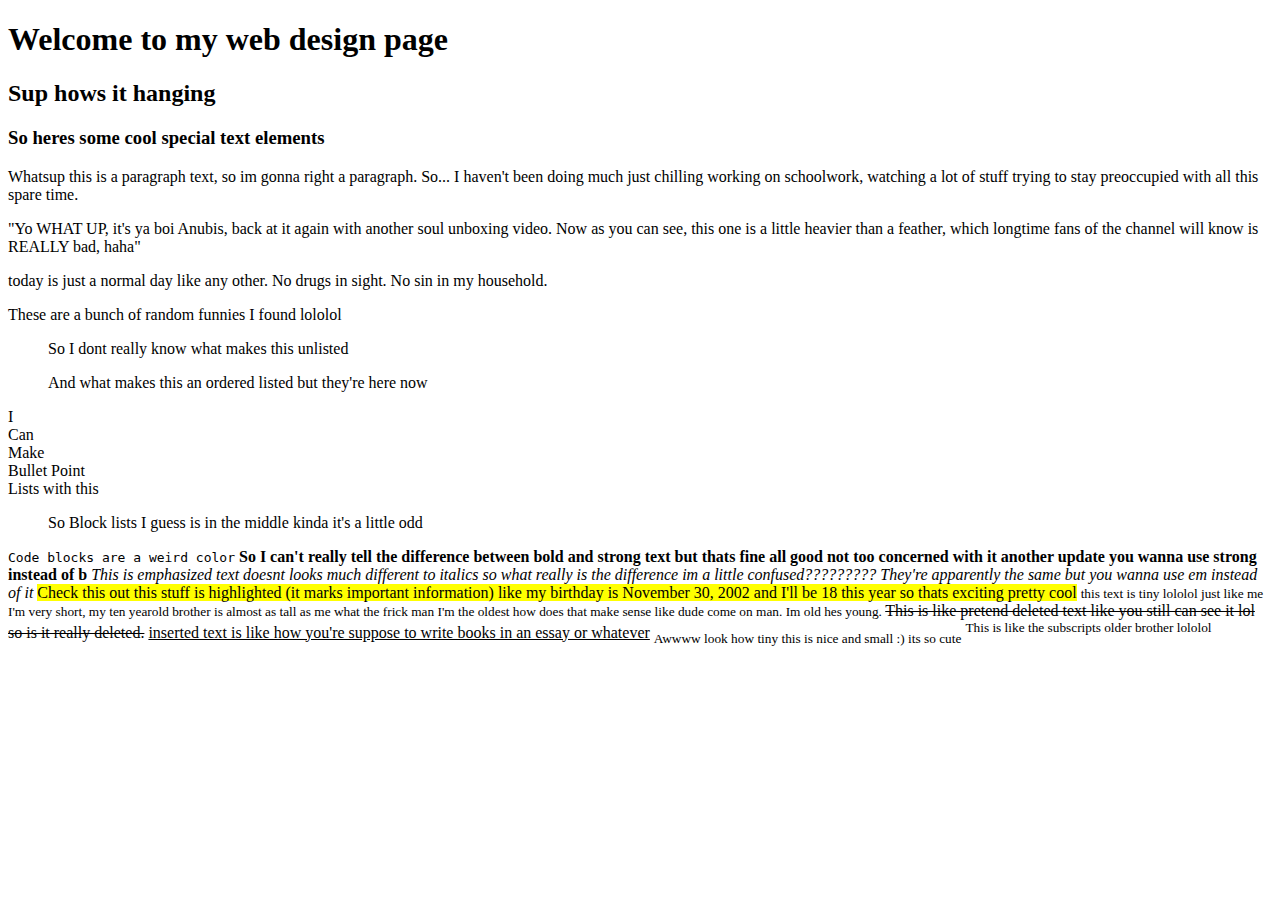
<file: text.html>
<!DOCTYPE html>

<html>

<head>

    <title>Text Project</title>
   
</head>


<body>
    <!-- the body is what you see, it is all the content on the page -->
    <h1>Welcome to my web design page</h1>

    <h2>Sup hows it hanging</h2>

    <!-- I'm kind of new to this so I can't really tell the difference between some of these  -->

    <h3>So heres some cool special text elements</h3>

    <p>Whatsup this is a paragraph text, so im gonna right a paragraph. So... I haven't been doing much just chilling working on schoolwork, watching a lot of stuff trying to stay preoccupied with all this spare time.</p>
    
    <p>"Yo WHAT UP, it's ya boi Anubis, back at it again with another soul unboxing video.

        Now as you can see, this one is a little heavier than a feather, which longtime fans of the channel will know is REALLY bad, haha"</p>

        <p>today is just a normal day like any other. No drugs in sight. No sin in my household.</p>

        <p>These are a bunch of random funnies I found lololol</p>
    <ul>So I dont really know what makes this unlisted</ul>

    <ol>And what makes this an ordered listed but they're here now</ol>

    <!-- I can't tell the difference between these two but its cool I guess -->

    <li>I</li>

    <li>Can</li>

    <li>Make</li>

    <li>Bullet Point</li>

    <li>Lists with this</li>

    <blockquote>So Block lists I guess is in the middle kinda it's a little odd</blockquote>

    <code>Code blocks are a weird color</code>

    <strong>So I can't really tell the difference between bold and strong text but thats fine all good not too concerned with it another update you wanna use strong instead of b </strong>
    
    <!-- Again no clue really as to the difference -->

    <em>This is emphasized text doesnt looks much different to italics so what really is the difference im a little confused????????? They're apparently the same but you wanna use em instead of it </em>

    <mark>Check this out this stuff is highlighted (it marks important information) like my birthday is November 30, 2002 and I'll be 18 this year so thats exciting pretty cool</mark>

    <small> this text is tiny lololol just like me I'm very short, my ten yearold brother is almost as tall as me what the frick man I'm the oldest how does that make sense like dude come on man. Im old hes young. </small>

    <del>This is like pretend deleted text like you still can see it lol so is it really deleted.</del>

    <ins> inserted text is like how you're suppose to write books in an essay or whatever</ins>

    <sub>Awwww look how tiny this is nice and small :) its so cute</sub>

    <sup>This is like the subscripts older brother lololol  </sup>

    <!-- This is a pretty neat thing so it didn't take me too long maybe an hour and a half 
    i'm not sure. But yeah idk-->
</body>
</html>
</file>
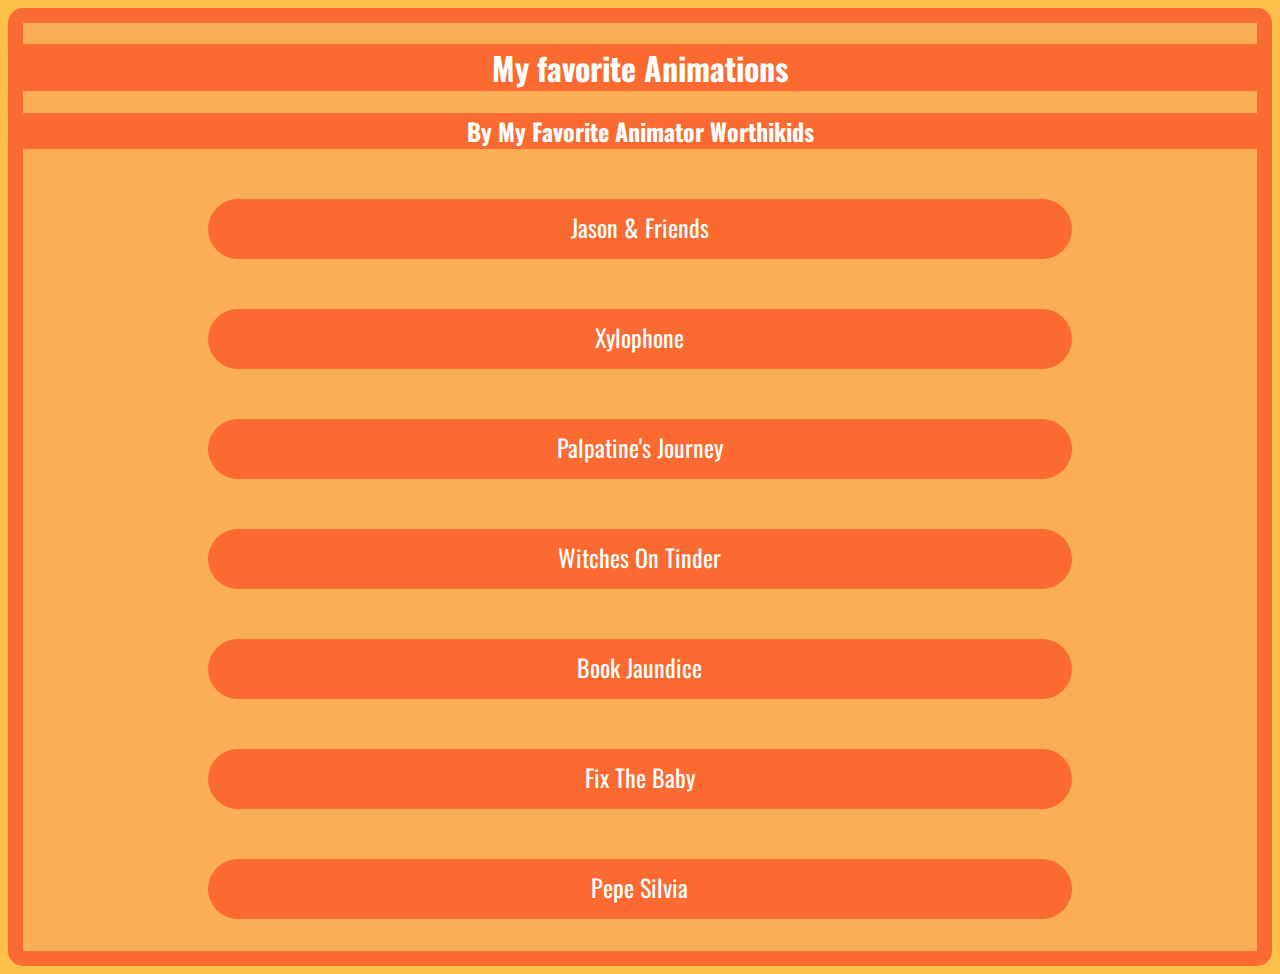
<file: transform.html>
<!DOCTYPE html>

<html lang="en">

<head>
    <title>template</title>

    <style>

body{ background:#fcbf49;}

#one {margin: 100px;
    width: 10rem;
    height: 10rem;
    display: block;
      margin: auto ;
      margin-top: 50px;
      width: 70%;
      height: 50px;
      background: #fb6a30;
      border: none;
      -webkit-border-radius: 50px;
      border-radius: 50px;
      -webkit-transition: .3s;
      transition: .3s;
      overflow: hidden;
      font-family: 'oswald';
      text-align: center;
      font-size: x-large;
      padding-top: 10px;
      transition: transform 1s, border-radius 0.3s, 2s;
}

#one:hover {
    -webkit-transition: width 10s ease-in-out;
    -moz-transition: width 1s ease-in-out;
    -o-transition: width 1s ease-in-out;
    transition: width 1s ease-in-out;
    width:100%;
	transition: transform 10s;
}

div {background: #f4a2;
border-radius: 15px;
height: 58rem;
border: 15px solid #fb6a30;
}

h1{text-align: center; font-family: 'oswald';color: #fff;background: #fb6a30;}

h2{text-align: center; font-family: 'oswald';color: #fff;background: #fb6a30; top: -20px;}

a{color: #fff; text-align: center; margin: auto; opacity: 1; transition: 0.3s;}

a:hover {opacity: 0.6}

a:link {color:#FDFFFC; text-align: center;}

</style>
    
<link href="https://fonts.googleapis.com/css2?family=Oswald:wght@400;500;600;700&display=swap" rel="stylesheet">
 
</head>

<div>
<h1> My favorite Animations</h1>
<h2> By My Favorite Animator Worthikids</h2>

<body>

    <div id="one">
      <a style="text-decoration:none" href="https://youtu.be/0pdF1a7Qi9c" target="_blank">Jason & Friends</a>
    </div>

    <div id="one">
        <a style="text-decoration:none" href="https://youtu.be/ou7GZDeOp3g" target="_blank">Xylophone</a>
      </div>

      <div id="one">
        <a style="text-decoration:none" href="https://youtu.be/1sFbLppuhhs" target="_blank">Palpatine's Journey</a>
      </div>

      <div id="one">
        <a style="text-decoration:none" href="https://youtu.be/5KO2IjWI9fA" target="_blank">Witches On Tinder</a>
      </div>

      <div id="one">
        <a style="text-decoration:none" href="https://youtu.be/-IfzH9ieJYM" target="_blank">Book Jaundice</a>
      </div>
    
      <div id="one">
        <a style="text-decoration:none" href="https://youtu.be/UNsFdzRP-vM" target="_blank">Fix The Baby</a>
      </div>

      <div id="one">
        <a style="text-decoration:none" href="https://youtu.be/peUe-82Qgs4" target="_blank">Pepe Silvia</a>
      </div>

</body>

</div>

</html>
</file>
